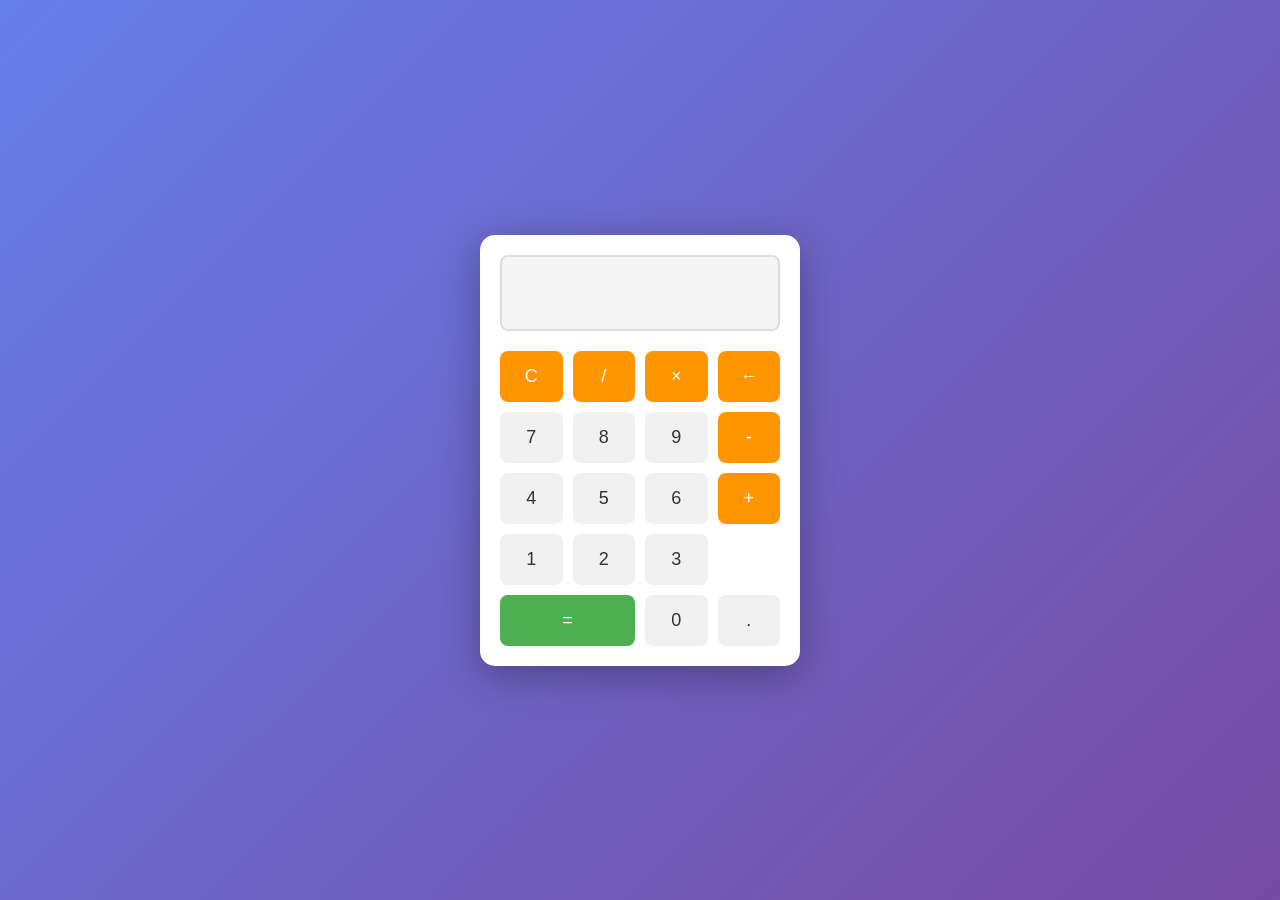
<file: index.html>
<!DOCTYPE html>
<html lang="es">
<head>
    <meta charset="UTF-8">
    <meta name="viewport" content="width=device-width, initial-scale=1.0">
    <title>Calculadora</title>
    <link rel="stylesheet" href="styles.css">
</head>
<body>
    <div class="calculadora">
        <input type="text" id="pantalla" class="pantalla" readonly>
        <div class="botones">
            <button class="btn operador" onclick="limpiar()">C</button>
            <button class="btn operador" onclick="agregarOperador('/')">/</button>
            <button class="btn operador" onclick="agregarOperador('*')">×</button>
            <button class="btn operador" onclick="borrar()">←</button>
            
            <button class="btn numero" onclick="agregarNumero('7')">7</button>
            <button class="btn numero" onclick="agregarNumero('8')">8</button>
            <button class="btn numero" onclick="agregarNumero('9')">9</button>
            <button class="btn operador" onclick="agregarOperador('-')">-</button>
            
            <button class="btn numero" onclick="agregarNumero('4')">4</button>
            <button class="btn numero" onclick="agregarNumero('5')">5</button>
            <button class="btn numero" onclick="agregarNumero('6')">6</button>
            <button class="btn operador" onclick="agregarOperador('+')">+</button>
            
            <button class="btn numero" onclick="agregarNumero('1')">1</button>
            <button class="btn numero" onclick="agregarNumero('2')">2</button>
            <button class="btn numero" onclick="agregarNumero('3')">3</button>
            <button class="btn igual" onclick="calcular()">=</button>
            
            <button class="btn numero" onclick="agregarNumero('0')">0</button>
            <button class="btn numero" onclick="agregarNumero('.')">.</button>
        </div>
    </div>
    <script src="script.js"></script>
</body>
</html>
</file>
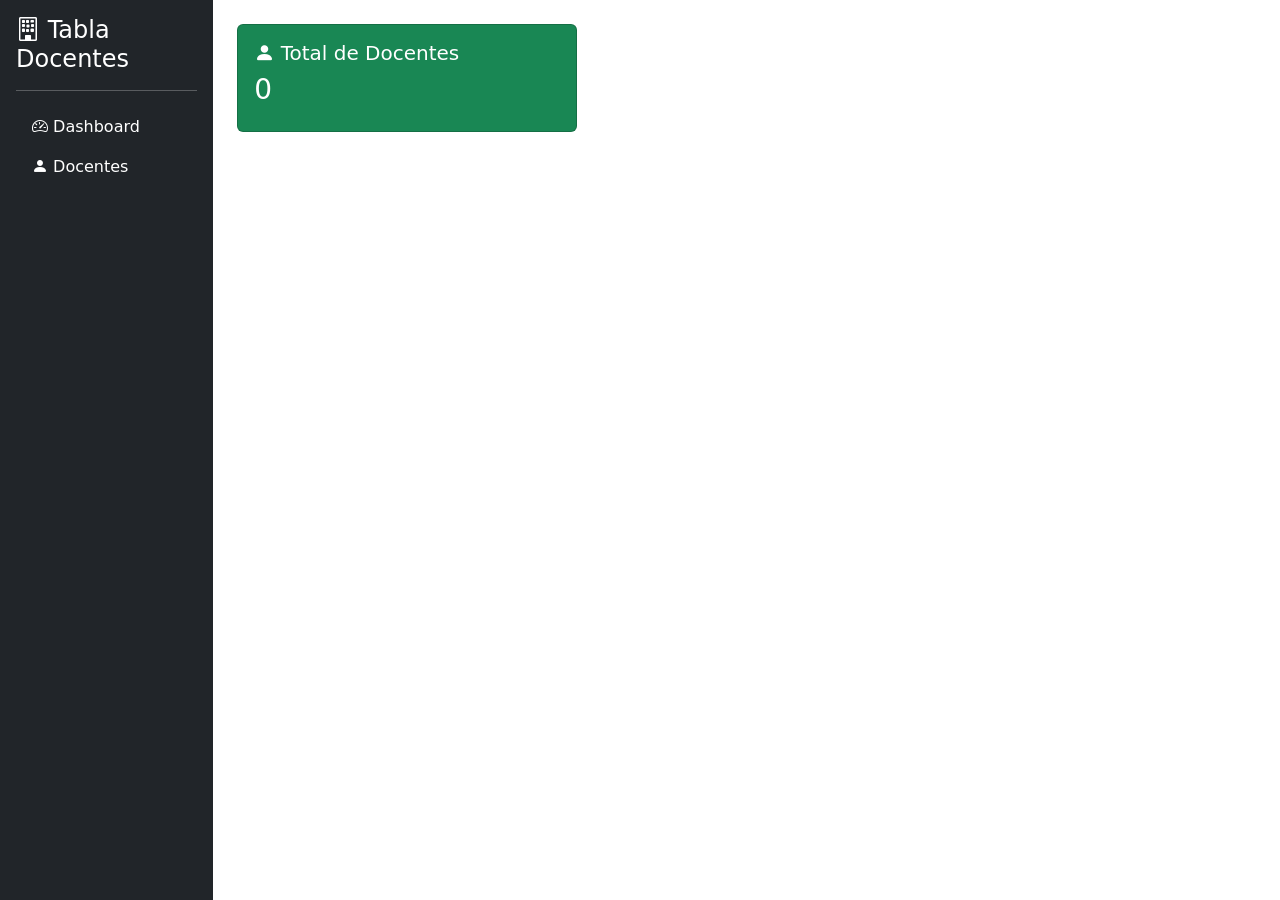
<file: demo-corregido/front/index.html>
<!DOCTYPE html>
<html>
<head>
    <meta charset="UTF-8">
    <title>Dashboard - Tabla Docentes</title>

    <link href="https://cdn.jsdelivr.net/npm/bootstrap@5.3.2/dist/css/bootstrap.min.css" rel="stylesheet">
    <link href="https://cdn.jsdelivr.net/npm/bootstrap-icons@1.11.3/font/bootstrap-icons.css" rel="stylesheet">
</head>
<body>

<div class="container-fluid">
    <div class="row">

       
        <div class="col-2 bg-dark text-white min-vh-100 p-3">
            <h4><i class="bi bi-building"></i> Tabla Docentes</h4>
            <hr>
            <ul class="nav flex-column">
                <li>
                    <a href="index.html" class="nav-link text-white">
                        <i class="bi bi-speedometer2"></i> Dashboard
                    </a>
                </li>
                <li>
                    <a href="docentes/docentes.html" class="nav-link text-white">
                        <i class="bi bi-person-fill"></i> Docentes
                    </a>
                </li>
            </ul>
        </div>

      
        <div class="col-10 p-4">
                <div class="col-md-4">
                    <div class="card text-bg-success">
                        <div class="card-body">
                            <h5>
                                <i class="bi bi-person-fill"></i> Total de Docentes
                            </h5>
                            <h3 id="totalDocentes">0</h3>
                        </div>
                    </div>
                </div>

            </div>
        </div>

    </div>
</div>

<script src="api.js"></script>
<script>
document.addEventListener("DOMContentLoaded", async () => {
    try {
        const healthResponse = await fetch("http://localhost:5052/api/health");
        if (!healthResponse.ok) {
            throw new Error("Servidor no responde");
        }
        console.log("✓ Servidor activo");

        const responseDocentes = await fetch(API.docentes);
        if (!responseDocentes.ok) throw new Error(`HTTP ${responseDocentes.status}`);
        const docentes = await responseDocentes.json();
        document.getElementById("totalDocentes").innerText = docentes.length;
        console.log("✓ Docentes cargados:", docentes.length);

        const responseSedes = await fetch(API.sedes);
        if (!responseSedes.ok) throw new Error(`HTTP ${responseSedes.status}`);
        const sedes = await responseSedes.json();
        document.getElementById("totalSedes").innerText = sedes.length;
        console.log("✓ Sedes cargadas:", sedes.length);
    } catch (error) {
        console.error("Error:", error);
        document.getElementById("totalSedes").innerText = "Error: " + error.message;
    }
});
</script>

</body>
</html>
</file>
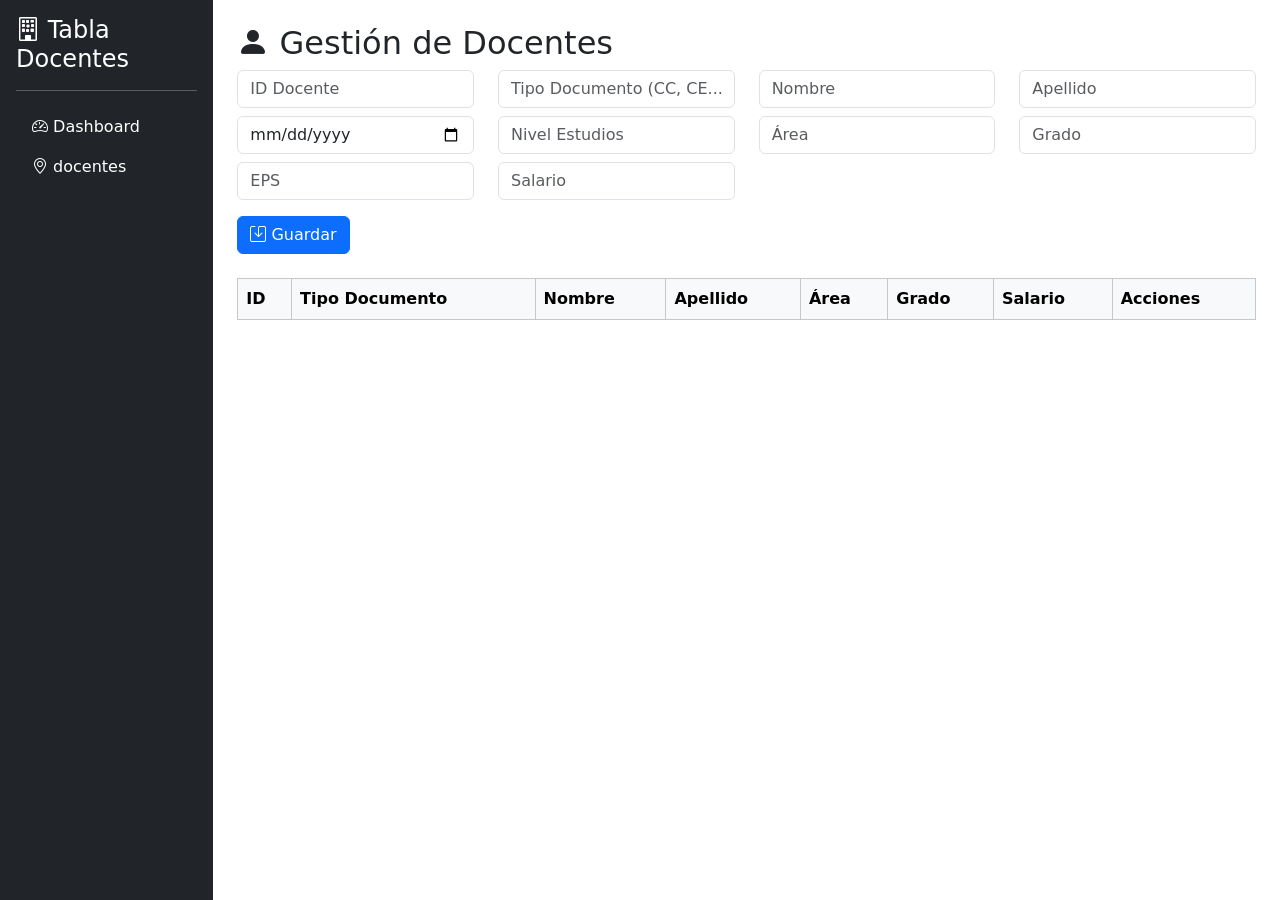
<file: demo-corregido/front/docentes/docentes.html>
<!DOCTYPE html>
<html>
<head>

<meta charset="UTF-8">
<title>Gestión de Docentes</title>

<link href="https://cdn.jsdelivr.net/npm/bootstrap@5.3.2/dist/css/bootstrap.min.css" rel="stylesheet">
<link href="https://cdn.jsdelivr.net/npm/bootstrap-icons@1.11.3/font/bootstrap-icons.css" rel="stylesheet">

</head>

<body>

<div class="container-fluid">
<div class="row">

<!-- MENU LATERAL -->

<div class="col-2 bg-dark text-white min-vh-100 p-3">

<h4><i class="bi bi-building"></i> Tabla Docentes</h4>
<hr>

<ul class="nav flex-column">

<li>
<a href="../index.html" class="nav-link text-white">
<i class="bi bi-speedometer2"></i> Dashboard
</a>
</li>

<li>
<a href="../docentes/docentes.html" class="nav-link text-white">
<i class="bi bi-geo-alt"></i> docentes
</a>
</li>


</ul>

</div>


<!-- CONTENIDO -->

<div class="col-10 p-4">

<h2><i class="bi bi-person-fill"></i> Gestión de Docentes</h2>


<!-- FORMULARIO -->

<form id="formDocente" class="mb-4">

<div class="row">

<div class="col-md-3">
<input type="number" id="docenteId" class="form-control mb-2" placeholder="ID Docente">
</div>

<div class="col-md-3">
<input type="text" id="tipoDocumento" class="form-control mb-2" placeholder="Tipo Documento (CC, CE...)">
</div>

<div class="col-md-3">
<input type="text" id="nombre" class="form-control mb-2" placeholder="Nombre">
</div>

<div class="col-md-3">
<input type="text" id="apellido" class="form-control mb-2" placeholder="Apellido">
</div>

<div class="col-md-3">
<input type="date" id="fechaNacimiento" class="form-control mb-2">
</div>

<div class="col-md-3">
<input type="text" id="nivelEstudios" class="form-control mb-2" placeholder="Nivel Estudios">
</div>

<div class="col-md-3">
<input type="text" id="area" class="form-control mb-2" placeholder="Área">
</div>

<div class="col-md-3">
<input type="text" id="grado" class="form-control mb-2" placeholder="Grado">
</div>

<div class="col-md-3">
<input type="text" id="eps" class="form-control mb-2" placeholder="EPS">
</div>

<div class="col-md-3">
<input type="number" id="salario" class="form-control mb-2" placeholder="Salario">
</div>

<div class="col-md-12 mt-2">
<button type="submit" class="btn btn-primary">
<i class="bi bi-save"></i> Guardar
</button>
</div>

</div>

</form>


<!-- TABLA -->

<table class="table table-bordered">

<thead class="table-light">

<tr>

<th>ID</th>
<th>Tipo Documento</th>
<th>Nombre</th>
<th>Apellido</th>
<th>Área</th>
<th>Grado</th>
<th>Salario</th>
<th>Acciones</th>

</tr>

</thead>

<tbody id="tablaDocentes"></tbody>

</table>

</div>

</div>
</div>


<!-- SCRIPTS -->

<script src="../api.js"></script>
<script src="docentes.js"></script>

</body>
</html>
</file>
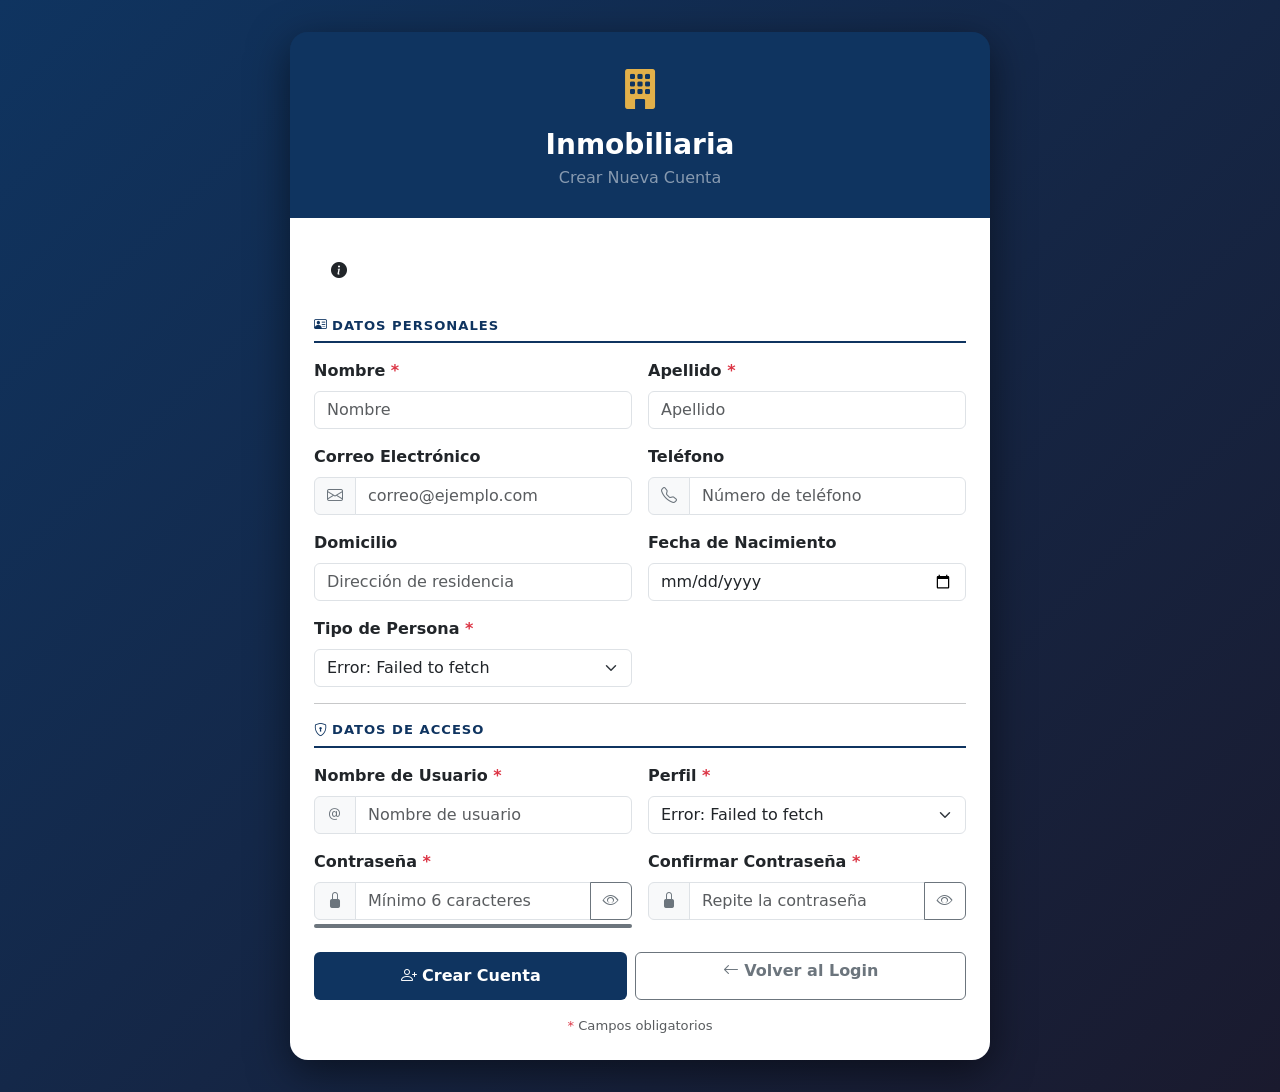
<file: inmobiliaria_proyecto/inmobiliaria/front/crearCuenta/crearCuenta.html>
<!DOCTYPE html>
<html lang="es">
<head>
    <meta charset="UTF-8">
    <meta name="viewport" content="width=device-width, initial-scale=1.0">
    <title>Inmobiliaria - Crear Cuenta</title>
    <link href="https://cdn.jsdelivr.net/npm/bootstrap@5.3.2/dist/css/bootstrap.min.css" rel="stylesheet">
    <link href="https://cdn.jsdelivr.net/npm/bootstrap-icons@1.11.3/font/bootstrap-icons.css" rel="stylesheet">
    <style>
        body {
            background: linear-gradient(135deg, #0f3460 0%, #1a1a2e 100%);
            min-height: 100vh;
            display: flex;
            align-items: flex-start;
            justify-content: center;
            padding: 32px 16px;
        }
        .card-register {
            width: 100%;
            max-width: 700px;
            border-radius: 18px;
            overflow: hidden;
            box-shadow: 0 12px 40px rgba(0, 0, 0, 0.5);
        }
        .brand-header {
            background: #0f3460;
            padding: 28px 24px;
            text-align: center;
        }
        .brand-header .brand-icon { font-size: 2.5rem; color: #e2b04a; }
        .section-title {
            font-size: 0.82rem;
            font-weight: 700;
            text-transform: uppercase;
            letter-spacing: 1px;
            color: #0f3460;
            border-bottom: 2px solid #0f3460;
            padding-bottom: 6px;
            margin-bottom: 16px;
        }
        .form-control:focus, .form-select:focus {
            border-color: #0f3460;
            box-shadow: 0 0 0 0.2rem rgba(15, 52, 96, 0.2);
        }
        .btn-registrar {
            background: #0f3460;
            border: none;
            padding: 12px;
            font-size: 1rem;
        }
        .btn-registrar:hover { background: #16213e; }
        #alerta { display: none; }
        .required-mark { color: #dc3545; }
        .password-strength { height: 4px; border-radius: 2px; transition: all 0.3s; }
    </style>
</head>
<body>

<div class="card-register">

    <!-- Encabezado -->
    <div class="brand-header">
        <div class="brand-icon"><i class="bi bi-building-fill"></i></div>
        <h3 class="text-white mt-2 mb-1 fw-bold">Inmobiliaria</h3>
        <p class="text-white-50 mb-0">Crear Nueva Cuenta</p>
    </div>

    <!-- Formulario -->
    <div class="bg-white p-4">

        <div id="alerta" class="alert d-flex align-items-center gap-2 mb-3">
            <i class="bi bi-info-circle-fill"></i>
            <span id="alertaMensaje"></span>
        </div>

        <!-- ── Datos personales ─────────────────────────────────── -->
        <p class="section-title"><i class="bi bi-person-vcard me-1"></i>Datos Personales</p>
        <div class="row g-3 mb-3">

            <div class="col-md-6">
                <label class="form-label fw-semibold">
                    Nombre <span class="required-mark">*</span>
                </label>
                <input type="text" id="nombre" class="form-control" placeholder="Nombre">
            </div>

            <div class="col-md-6">
                <label class="form-label fw-semibold">
                    Apellido <span class="required-mark">*</span>
                </label>
                <input type="text" id="apellido" class="form-control" placeholder="Apellido">
            </div>

            <div class="col-md-6">
                <label class="form-label fw-semibold">Correo Electrónico</label>
                <div class="input-group">
                    <span class="input-group-text bg-light">
                        <i class="bi bi-envelope text-secondary"></i>
                    </span>
                    <input type="email" id="correo" class="form-control" placeholder="correo@ejemplo.com">
                </div>
            </div>

            <div class="col-md-6">
                <label class="form-label fw-semibold">Teléfono</label>
                <div class="input-group">
                    <span class="input-group-text bg-light">
                        <i class="bi bi-telephone text-secondary"></i>
                    </span>
                    <input type="text" id="telefono" class="form-control"
                           placeholder="Número de teléfono" maxlength="10">
                </div>
            </div>

            <div class="col-md-6">
                <label class="form-label fw-semibold">Domicilio</label>
                <input type="text" id="domicilio" class="form-control" placeholder="Dirección de residencia">
            </div>

            <div class="col-md-6">
                <label class="form-label fw-semibold">Fecha de Nacimiento</label>
                <input type="date" id="fechaNacimiento" class="form-control">
            </div>

            <div class="col-md-6">
                <label class="form-label fw-semibold">
                    Tipo de Persona <span class="required-mark">*</span>
                </label>
                <select id="tipoPersona" class="form-select">
                    <option value="">Cargando...</option>
                </select>
            </div>

        </div>

        <hr>

        <!-- ── Datos de acceso ──────────────────────────────────── -->
        <p class="section-title"><i class="bi bi-shield-lock me-1"></i>Datos de Acceso</p>
        <div class="row g-3 mb-4">

            <div class="col-md-6">
                <label class="form-label fw-semibold">
                    Nombre de Usuario <span class="required-mark">*</span>
                </label>
                <div class="input-group">
                    <span class="input-group-text bg-light">
                        <i class="bi bi-at text-secondary"></i>
                    </span>
                    <input type="text" id="nombreUsuario" class="form-control"
                           placeholder="Nombre de usuario" autocomplete="username">
                </div>
            </div>

            <div class="col-md-6">
                <label class="form-label fw-semibold">
                    Perfil <span class="required-mark">*</span>
                </label>
                <select id="perfil" class="form-select">
                    <option value="">Cargando...</option>
                </select>
            </div>

            <div class="col-md-6">
                <label class="form-label fw-semibold">
                    Contraseña <span class="required-mark">*</span>
                </label>
                <div class="input-group">
                    <span class="input-group-text bg-light">
                        <i class="bi bi-lock-fill text-secondary"></i>
                    </span>
                    <input type="password" id="clave" class="form-control"
                           placeholder="Mínimo 6 caracteres" autocomplete="new-password"
                           oninput="evaluarFuerza()">
                    <button class="btn btn-outline-secondary" type="button" onclick="togglePass('clave','eyeIcon1')">
                        <i class="bi bi-eye" id="eyeIcon1"></i>
                    </button>
                </div>
                <div class="mt-1">
                    <div id="barraFuerza" class="password-strength bg-secondary w-0"></div>
                    <small id="textoFuerza" class="text-muted"></small>
                </div>
            </div>

            <div class="col-md-6">
                <label class="form-label fw-semibold">
                    Confirmar Contraseña <span class="required-mark">*</span>
                </label>
                <div class="input-group">
                    <span class="input-group-text bg-light">
                        <i class="bi bi-lock-fill text-secondary"></i>
                    </span>
                    <input type="password" id="confirmarClave" class="form-control"
                           placeholder="Repite la contraseña" autocomplete="new-password">
                    <button class="btn btn-outline-secondary" type="button" onclick="togglePass('confirmarClave','eyeIcon2')">
                        <i class="bi bi-eye" id="eyeIcon2"></i>
                    </button>
                </div>
            </div>

        </div>

        <!-- ── Botones ──────────────────────────────────────────── -->
        <div class="d-flex gap-2">
            <button onclick="registrar()" id="btnRegistrar"
                    class="btn btn-registrar btn-primary flex-fill text-white fw-semibold">
                <i class="bi bi-person-plus"></i> Crear Cuenta
            </button>
            <a href="../login/login.html"
               class="btn btn-outline-secondary flex-fill fw-semibold">
                <i class="bi bi-arrow-left"></i> Volver al Login
            </a>
        </div>

        <p class="text-center text-muted mt-3 mb-0" style="font-size:0.82rem;">
            <span class="required-mark">*</span> Campos obligatorios
        </p>
    </div>
</div>

<script src="../api.js"></script>
<script src="crearCuenta.js"></script>
</body>
</html>
</file>
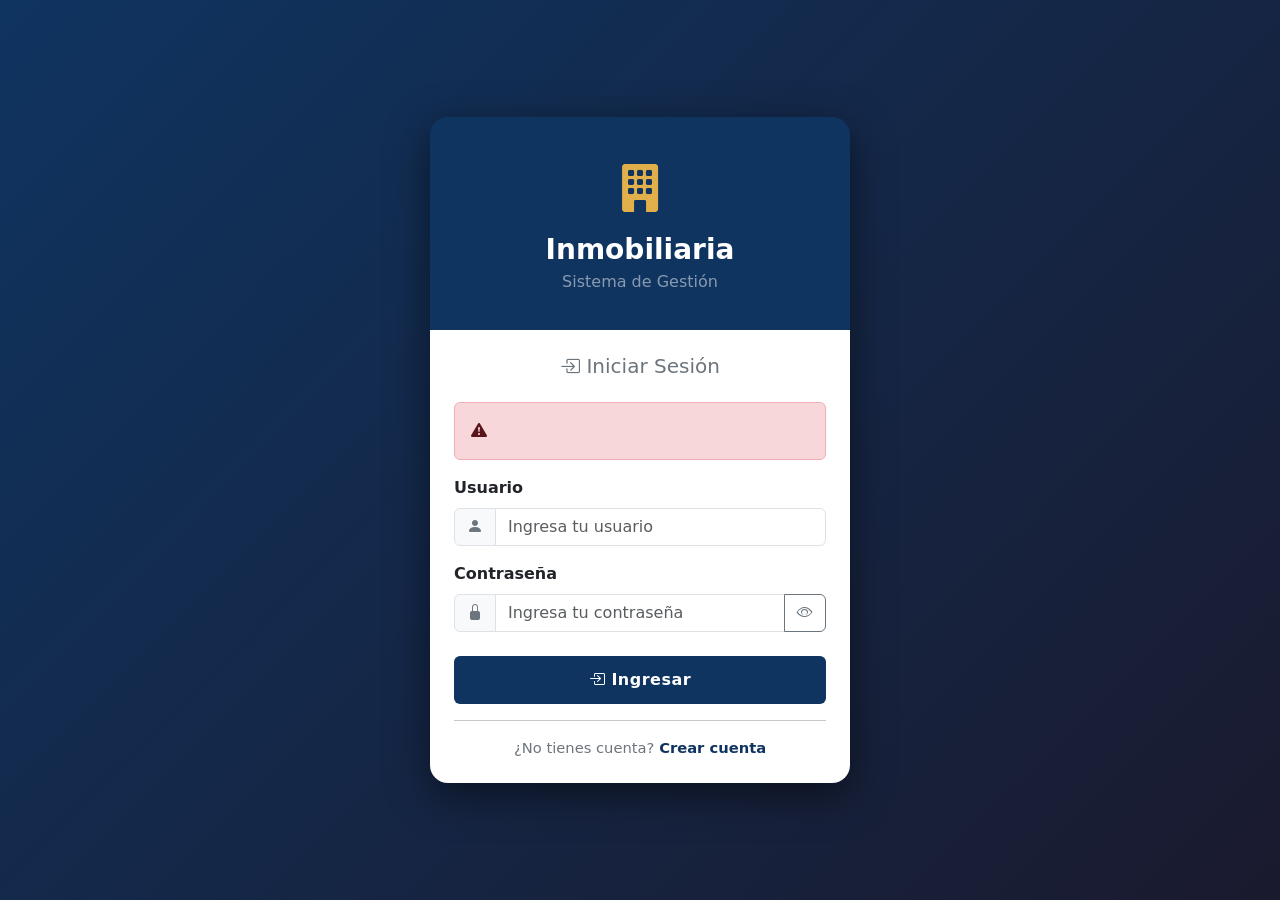
<file: inmobiliaria_proyecto/inmobiliaria/front/login/login.html>
<!DOCTYPE html>
<html lang="es">
<head>
    <meta charset="UTF-8">
    <meta name="viewport" content="width=device-width, initial-scale=1.0">
    <title>Inmobiliaria - Iniciar Sesión</title>
    <link href="https://cdn.jsdelivr.net/npm/bootstrap@5.3.2/dist/css/bootstrap.min.css" rel="stylesheet">
    <link href="https://cdn.jsdelivr.net/npm/bootstrap-icons@1.11.3/font/bootstrap-icons.css" rel="stylesheet">
    <style>
        body {
            background: linear-gradient(135deg, #0f3460 0%, #1a1a2e 100%);
            min-height: 100vh;
            display: flex;
            align-items: center;
            justify-content: center;
        }
        .card-login {
            width: 100%;
            max-width: 420px;
            border-radius: 18px;
            overflow: hidden;
            box-shadow: 0 12px 40px rgba(0, 0, 0, 0.5);
        }
        .brand-header {
            background: #0f3460;
            padding: 36px 24px;
            text-align: center;
        }
        .brand-header .brand-icon {
            font-size: 3rem;
            color: #e2b04a;
        }
        .form-control:focus, .form-select:focus {
            border-color: #0f3460;
            box-shadow: 0 0 0 0.2rem rgba(15, 52, 96, 0.25);
        }
        .btn-ingresar {
            background: #0f3460;
            border: none;
            padding: 12px;
            font-size: 1rem;
            letter-spacing: 0.5px;
        }
        .btn-ingresar:hover { background: #16213e; }
        #alerta { display: none; }
        .spinner-border { width: 1.2rem; height: 1.2rem; }
    </style>
</head>
<body>

<div class="card-login">

    <!-- Encabezado -->
    <div class="brand-header">
        <div class="brand-icon"><i class="bi bi-building-fill"></i></div>
        <h3 class="text-white mt-2 mb-1 fw-bold">Inmobiliaria</h3>
        <p class="text-white-50 mb-0">Sistema de Gestión</p>
    </div>

    <!-- Formulario -->
    <div class="bg-white p-4">
        <h5 class="text-center text-secondary mb-4">
            <i class="bi bi-box-arrow-in-right"></i> Iniciar Sesión
        </h5>

        <div id="alerta" class="alert alert-danger d-flex align-items-center gap-2">
            <i class="bi bi-exclamation-triangle-fill"></i>
            <span id="alertaMensaje"></span>
        </div>

        <div class="mb-3">
            <label class="form-label fw-semibold">Usuario</label>
            <div class="input-group">
                <span class="input-group-text bg-light">
                    <i class="bi bi-person-fill text-secondary"></i>
                </span>
                <input type="text" id="nombreUsuario" class="form-control"
                       placeholder="Ingresa tu usuario" autocomplete="username">
            </div>
        </div>

        <div class="mb-4">
            <label class="form-label fw-semibold">Contraseña</label>
            <div class="input-group">
                <span class="input-group-text bg-light">
                    <i class="bi bi-lock-fill text-secondary"></i>
                </span>
                <input type="password" id="clave" class="form-control"
                       placeholder="Ingresa tu contraseña" autocomplete="current-password"
                       onkeydown="if(event.key==='Enter') iniciarSesion()">
                <button class="btn btn-outline-secondary" type="button" onclick="togglePass()">
                    <i class="bi bi-eye" id="eyeIcon"></i>
                </button>
            </div>
        </div>

        <button onclick="iniciarSesion()" id="btnIngresar"
                class="btn btn-ingresar btn-primary w-100 text-white fw-semibold">
            <i class="bi bi-box-arrow-in-right"></i> Ingresar
        </button>

        <hr class="my-3">

        <p class="text-center text-secondary mb-0" style="font-size: 0.92rem;">
            ¿No tienes cuenta?
            <a href="../crearCuenta/crearCuenta.html" class="fw-semibold text-decoration-none"
               style="color: #0f3460;">
                Crear cuenta
            </a>
        </p>
    </div>
</div>

<script src="../api.js"></script>
<script src="login.js"></script>
</body>
</html>
</file>
<file: styles.css>
* {
    margin: 0;
    padding: 0;
    box-sizing: border-box;
}

body {
    display: flex;
    justify-content: center;
    align-items: center;
    min-height: 100vh;
    background: linear-gradient(135deg, #667eea 0%, #764ba2 100%);
    font-family: 'Segoe UI', Tahoma, Geneva, Verdana, sans-serif;
}

.calculadora {
    background: white;
    padding: 20px;
    border-radius: 15px;
    box-shadow: 0 10px 40px rgba(0, 0, 0, 0.3);
    width: 320px;
}

.pantalla {
    width: 100%;
    padding: 20px;
    margin-bottom: 20px;
    font-size: 28px;
    text-align: right;
    border: 2px solid #ddd;
    border-radius: 8px;
    background: #f5f5f5;
}

.botones {
    display: grid;
    grid-template-columns: repeat(4, 1fr);
    gap: 10px;
}

.btn {
    padding: 15px;
    font-size: 18px;
    border: none;
    border-radius: 8px;
    cursor: pointer;
    transition: 0.2s;
}

.numero {
    background: #f0f0f0;
    color: #333;
}

.numero:hover {
    background: #e0e0e0;
}

.operador {
    background: #ff9500;
    color: white;
}

.operador:hover {
    background: #e68a00;
}

.igual {
    background: #4CAF50;
    color: white;
    grid-column: span 2;
}

.igual:hover {
    background: #45a049;
}
</file>
